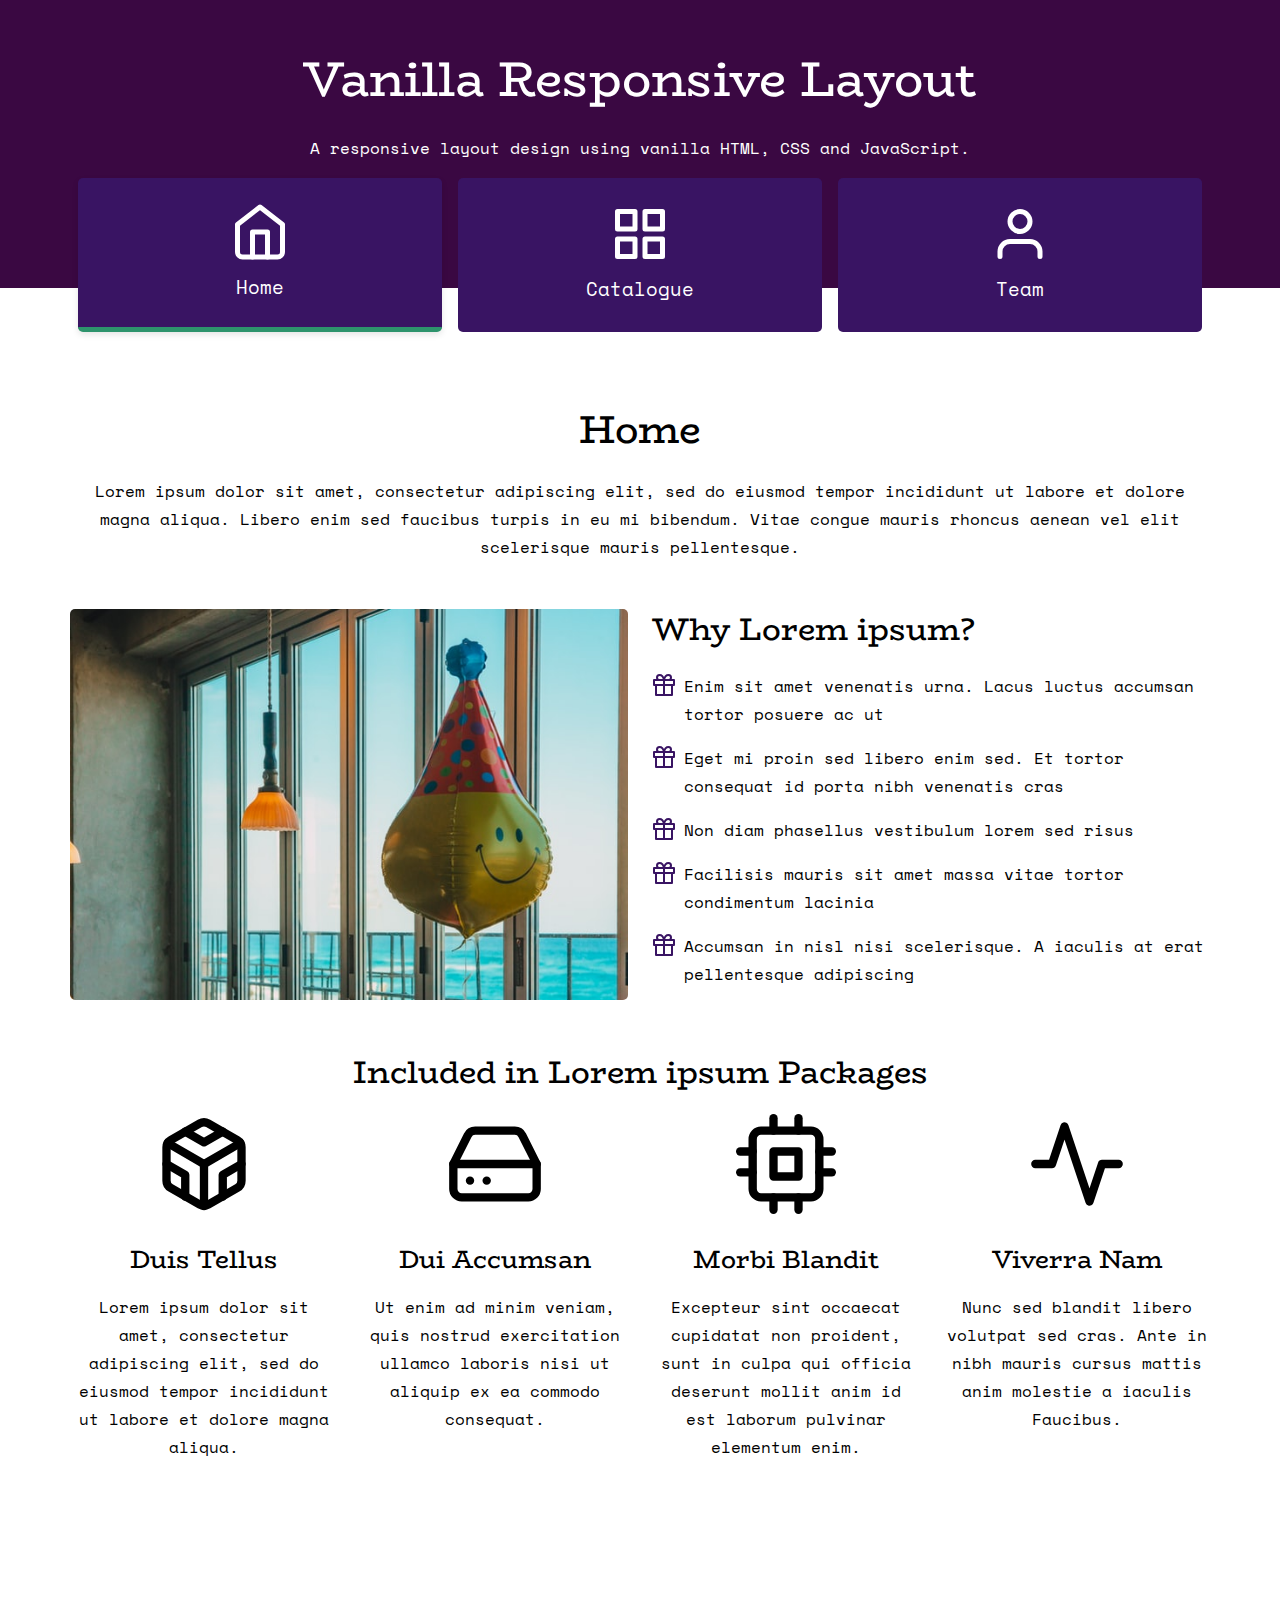
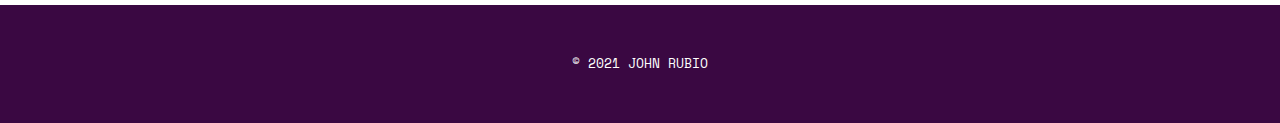
<file: index.html>
<!DOCTYPE html>
<html lang="en">
  <head>
    <meta charset="UTF-8" />
    <meta http-equiv="X-UA-Compatible" content="IE=edge" />
    <meta name="viewport" content="width=device-width, initial-scale=1.0" />
    <title>Home</title>
    <link rel="stylesheet" href="/styles/global.css" />
    <link rel="stylesheet" href="/styles/main.css" />
    <link rel="stylesheet" href="/styles/home.css" />
  </head>
  <body>
    <div class="page-container">
      <header class="header-main">
        <div class="container">
          <h1>Vanilla Responsive Layout</h1>
          <p>
            A responsive layout design using vanilla HTML, CSS and JavaScript.
          </p>
        </div>
        <nav class="nav-main container">
          <a id="btn-home" href="/" class="tab-active">
            <svg
              xmlns="http://www.w3.org/2000/svg"
              width="24"
              height="24"
              viewBox="0 0 24 24"
              fill="none"
              stroke="currentColor"
              stroke-width="2"
              stroke-linecap="round"
              stroke-linejoin="round"
              class="feather feather-home"
            >
              <path d="M3 9l9-7 9 7v11a2 2 0 0 1-2 2H5a2 2 0 0 1-2-2z"></path>
              <polyline points="9 22 9 12 15 12 15 22"></polyline>
            </svg>
            <span>Home</span>
          </a>
          <a id="btn-catalogue" href="catalogue.html">
            <svg
              xmlns="http://www.w3.org/2000/svg"
              width="24"
              height="24"
              viewBox="0 0 24 24"
              fill="none"
              stroke="currentColor"
              stroke-width="2"
              stroke-linecap="round"
              stroke-linejoin="round"
              class="feather feather-grid"
            >
              <rect x="3" y="3" width="7" height="7"></rect>
              <rect x="14" y="3" width="7" height="7"></rect>
              <rect x="14" y="14" width="7" height="7"></rect>
              <rect x="3" y="14" width="7" height="7"></rect>
            </svg>
            <span>Catalogue</span>
          </a>
          <a id="btn-team" href="team.html">
            <svg
              xmlns="http://www.w3.org/2000/svg"
              width="24"
              height="24"
              viewBox="0 0 24 24"
              fill="none"
              stroke="currentColor"
              stroke-width="2"
              stroke-linecap="round"
              stroke-linejoin="round"
              class="feather feather-user"
            >
              <path d="M20 21v-2a4 4 0 0 0-4-4H8a4 4 0 0 0-4 4v2"></path>
              <circle cx="12" cy="7" r="4"></circle>
            </svg>
            <span>Team</span>
          </a>
        </nav>
      </header>
      <!-- MAIN CONTENT -->
      <main class="container">
        <h2 class="text-center">Home</h2>
        <p class="text-center">
          Lorem ipsum dolor sit amet, consectetur adipiscing elit, sed do
          eiusmod tempor incididunt ut labore et dolore magna aliqua. Libero
          enim sed faucibus turpis in eu mi bibendum. Vitae congue mauris
          rhoncus aenean vel elit scelerisque mauris pellentesque.
        </p>

        <section class="grid-home-intro">
          <img src="/assets/smile-1.jpg" alt="Item" />
          <div>
            <h3>Why Lorem ipsum?</h3>
            <ul>
              <li>
                Enim sit amet venenatis urna. Lacus luctus accumsan tortor
                posuere ac ut
              </li>
              <li>
                Eget mi proin sed libero enim sed. Et tortor consequat id porta
                nibh venenatis cras
              </li>
              <li>Non diam phasellus vestibulum lorem sed risus</li>
              <li>
                Facilisis mauris sit amet massa vitae tortor condimentum lacinia
              </li>
              <li>
                Accumsan in nisl nisi scelerisque. A iaculis at erat
                pellentesque adipiscing
              </li>
            </ul>
          </div>
        </section>

        <section>
          <h3 class="text-center-lg">Included in Lorem ipsum Packages</h3>
          <div class="grid-home-features">
            <div class="grid-item">
              <svg
                xmlns="http://www.w3.org/2000/svg"
                width="100"
                height="100"
                viewBox="0 0 24 24"
                fill="none"
                stroke="currentColor"
                stroke-width="2"
                stroke-linecap="round"
                stroke-linejoin="round"
                class="feather feather-codesandbox"
              >
                <path
                  d="M21 16V8a2 2 0 0 0-1-1.73l-7-4a2 2 0 0 0-2 0l-7 4A2 2 0 0 0 3 8v8a2 2 0 0 0 1 1.73l7 4a2 2 0 0 0 2 0l7-4A2 2 0 0 0 21 16z"
                ></path>
                <polyline points="7.5 4.21 12 6.81 16.5 4.21"></polyline>
                <polyline points="7.5 19.79 7.5 14.6 3 12"></polyline>
                <polyline points="21 12 16.5 14.6 16.5 19.79"></polyline>
                <polyline points="3.27 6.96 12 12.01 20.73 6.96"></polyline>
                <line x1="12" y1="22.08" x2="12" y2="12"></line>
              </svg>
              <h4>Duis Tellus</h4>
              <p>
                Lorem ipsum dolor sit amet, consectetur adipiscing elit, sed do
                eiusmod tempor incididunt ut labore et dolore magna aliqua.
              </p>
            </div>
            <div class="grid-item">
              <svg
                xmlns="http://www.w3.org/2000/svg"
                width="100"
                height="100"
                viewBox="0 0 24 24"
                fill="none"
                stroke="currentColor"
                stroke-width="2"
                stroke-linecap="round"
                stroke-linejoin="round"
                class="feather feather-hard-drive"
              >
                <line x1="22" y1="12" x2="2" y2="12"></line>
                <path
                  d="M5.45 5.11L2 12v6a2 2 0 0 0 2 2h16a2 2 0 0 0 2-2v-6l-3.45-6.89A2 2 0 0 0 16.76 4H7.24a2 2 0 0 0-1.79 1.11z"
                ></path>
                <line x1="6" y1="16" x2="6.01" y2="16"></line>
                <line x1="10" y1="16" x2="10.01" y2="16"></line>
              </svg>
              <h4>Dui Accumsan</h4>
              <p>
                Ut enim ad minim veniam, quis nostrud exercitation ullamco
                laboris nisi ut aliquip ex ea commodo consequat.
              </p>
            </div>
            <div class="grid-item">
              <svg
                xmlns="http://www.w3.org/2000/svg"
                width="100"
                height="100"
                viewBox="0 0 24 24"
                fill="none"
                stroke="currentColor"
                stroke-width="2"
                stroke-linecap="round"
                stroke-linejoin="round"
                class="feather feather-cpu"
              >
                <rect x="4" y="4" width="16" height="16" rx="2" ry="2"></rect>
                <rect x="9" y="9" width="6" height="6"></rect>
                <line x1="9" y1="1" x2="9" y2="4"></line>
                <line x1="15" y1="1" x2="15" y2="4"></line>
                <line x1="9" y1="20" x2="9" y2="23"></line>
                <line x1="15" y1="20" x2="15" y2="23"></line>
                <line x1="20" y1="9" x2="23" y2="9"></line>
                <line x1="20" y1="14" x2="23" y2="14"></line>
                <line x1="1" y1="9" x2="4" y2="9"></line>
                <line x1="1" y1="14" x2="4" y2="14"></line>
              </svg>
              <h4>Morbi Blandit</h4>
              <p>
                Excepteur sint occaecat cupidatat non proident, sunt in culpa
                qui officia deserunt mollit anim id est laborum pulvinar
                elementum enim.
              </p>
            </div>
            <div class="grid-item">
              <svg
                xmlns="http://www.w3.org/2000/svg"
                width="100"
                height="100"
                viewBox="0 0 24 24"
                fill="none"
                stroke="currentColor"
                stroke-width="2"
                stroke-linecap="round"
                stroke-linejoin="round"
                class="feather feather-activity"
              >
                <polyline points="22 12 18 12 15 21 9 3 6 12 2 12"></polyline>
              </svg>
              <h4>Viverra Nam</h4>
              <p>
                Nunc sed blandit libero volutpat sed cras. Ante in nibh mauris
                cursus mattis anim molestie a iaculis Faucibus.
              </p>
            </div>
          </div>
        </section>
      </main>
      <!-- MAIN CONTENT END -->
      <footer class="footer-main">
        <p class="text_small text-center">&copy; 2021 JOHN RUBIO</p>
      </footer>
    </div>
  </body>
</html>
</file>
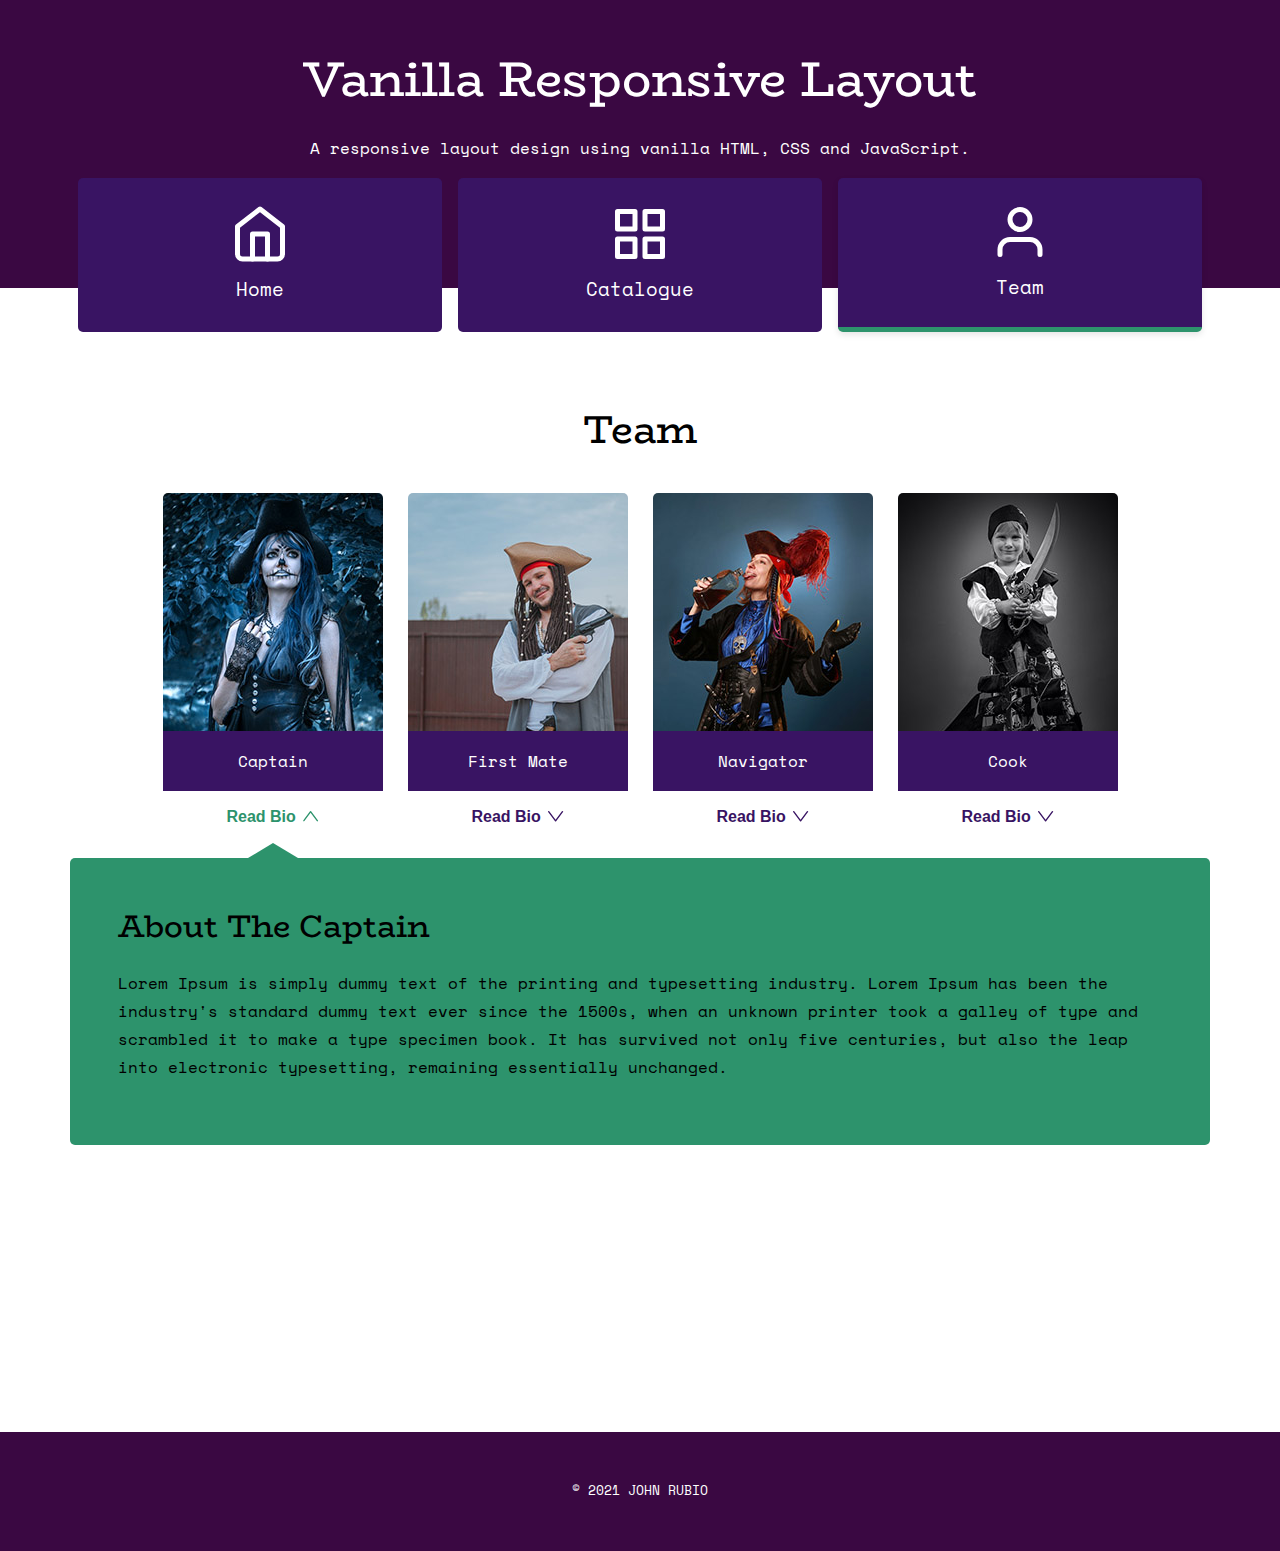
<file: team.html>
<!DOCTYPE html>
<html lang="en">
  <head>
    <meta charset="UTF-8" />
    <meta http-equiv="X-UA-Compatible" content="IE=edge" />
    <meta name="viewport" content="width=device-width, initial-scale=1.0" />
    <title>Team</title>
    <link rel="stylesheet" href="/styles/global.css" />
    <link rel="stylesheet" href="/styles/main.css" />
    <link rel="stylesheet" href="/styles/team.css" />
  </head>
  <body>
    <div class="page-container">
      <header class="header-main">
        <div class="container">
          <h1>Vanilla Responsive Layout</h1>
          <p>
            A responsive layout design using vanilla HTML, CSS and JavaScript.
          </p>
        </div>
        <nav class="nav-main container">
          <a id="btn-home" href="/">
            <svg
              xmlns="http://www.w3.org/2000/svg"
              width="24"
              height="24"
              viewBox="0 0 24 24"
              fill="none"
              stroke="currentColor"
              stroke-width="2"
              stroke-linecap="round"
              stroke-linejoin="round"
              class="feather feather-home"
            >
              <path d="M3 9l9-7 9 7v11a2 2 0 0 1-2 2H5a2 2 0 0 1-2-2z"></path>
              <polyline points="9 22 9 12 15 12 15 22"></polyline>
            </svg>
            <span>Home</span>
          </a>
          <a id="btn-catalogue" href="catalogue.html">
            <svg
              xmlns="http://www.w3.org/2000/svg"
              width="24"
              height="24"
              viewBox="0 0 24 24"
              fill="none"
              stroke="currentColor"
              stroke-width="2"
              stroke-linecap="round"
              stroke-linejoin="round"
              class="feather feather-grid"
            >
              <rect x="3" y="3" width="7" height="7"></rect>
              <rect x="14" y="3" width="7" height="7"></rect>
              <rect x="14" y="14" width="7" height="7"></rect>
              <rect x="3" y="14" width="7" height="7"></rect>
            </svg>
            <span>Catalogue</span>
          </a>
          <a id="btn-team" href="team.html" class="tab-active">
            <svg
              xmlns="http://www.w3.org/2000/svg"
              width="24"
              height="24"
              viewBox="0 0 24 24"
              fill="none"
              stroke="currentColor"
              stroke-width="2"
              stroke-linecap="round"
              stroke-linejoin="round"
              class="feather feather-user"
            >
              <path d="M20 21v-2a4 4 0 0 0-4-4H8a4 4 0 0 0-4 4v2"></path>
              <circle cx="12" cy="7" r="4"></circle>
            </svg>
            <span>Team</span>
          </a>
        </nav>
      </header>
      <!-- MAIN CONTENT -->
      <main>
        <div class="container">
          <h2 class="text-center">Team</h2>

          <div class="grid-team">
            <div id="captain" class="item-team active-team">
              <figure>
                <img
                  src="/assets/captain.jpg"
                  alt="Captain"
                  height="290"
                  width="220"
                />
                <figcaption>Captain</figcaption>
              </figure>
              <button type="button" data-team="captain">
                Read Bio
                <span class="icon-chevron">
                  <svg
                    xmlns="http://www.w3.org/2000/svg"
                    width="15.161"
                    height="10.61"
                    viewBox="0 0 15.161 10.61"
                  >
                    <path
                      id="Path_3"
                      data-name="Path 3"
                      d="M-150.513,657.341a.682.682,0,0,0,.55-.275l6.893-9.238a.685.685,0,0,0-.137-.96.685.685,0,0,0-.413-.138.683.683,0,0,0-.55.274l-6.343,8.507-6.346-8.5a.686.686,0,0,0-.96-.137.686.686,0,0,0-.137.96l6.895,9.227A.682.682,0,0,0-150.513,657.341Z"
                      transform="translate(158.094 -646.731)"
                    />
                  </svg>
                </span>
              </button>
            </div>

            <div id="first-mate" class="item-team">
              <figure>
                <img
                  src="/assets/first-mate.jpg"
                  alt="First Mate"
                  height="290"
                  width="220"
                />
                <figcaption>First Mate</figcaption>
              </figure>
              <button type="button" data-team="first-mate">
                Read Bio
                <span class="icon-chevron">
                  <svg
                    xmlns="http://www.w3.org/2000/svg"
                    width="15.161"
                    height="10.61"
                    viewBox="0 0 15.161 10.61"
                  >
                    <path
                      id="Path_3"
                      data-name="Path 3"
                      d="M-150.513,657.341a.682.682,0,0,0,.55-.275l6.893-9.238a.685.685,0,0,0-.137-.96.685.685,0,0,0-.413-.138.683.683,0,0,0-.55.274l-6.343,8.507-6.346-8.5a.686.686,0,0,0-.96-.137.686.686,0,0,0-.137.96l6.895,9.227A.682.682,0,0,0-150.513,657.341Z"
                      transform="translate(158.094 -646.731)"
                    />
                  </svg>
                </span>
              </button>
            </div>

            <div id="navigator" class="item-team">
              <figure>
                <img
                  src="/assets/navigator.jpg"
                  alt="Navigator"
                  height="290"
                  width="220"
                />
                <figcaption>Navigator</figcaption>
              </figure>
              <button type="button" data-team="navigator">
                Read Bio
                <span class="icon-chevron">
                  <svg
                    xmlns="http://www.w3.org/2000/svg"
                    width="15.161"
                    height="10.61"
                    viewBox="0 0 15.161 10.61"
                  >
                    <path
                      id="Path_3"
                      data-name="Path 3"
                      d="M-150.513,657.341a.682.682,0,0,0,.55-.275l6.893-9.238a.685.685,0,0,0-.137-.96.685.685,0,0,0-.413-.138.683.683,0,0,0-.55.274l-6.343,8.507-6.346-8.5a.686.686,0,0,0-.96-.137.686.686,0,0,0-.137.96l6.895,9.227A.682.682,0,0,0-150.513,657.341Z"
                      transform="translate(158.094 -646.731)"
                    />
                  </svg>
                </span>
              </button>
            </div>

            <div id="cook" class="item-team">
              <figure>
                <img
                  src="/assets/cook.jpg"
                  alt="Cook"
                  height="290"
                  width="220"
                />
                <figcaption>Cook</figcaption>
              </figure>
              <button type="button" data-team="cook">
                Read Bio
                <span class="icon-chevron">
                  <svg
                    xmlns="http://www.w3.org/2000/svg"
                    width="15.161"
                    height="10.61"
                    viewBox="0 0 15.161 10.61"
                  >
                    <path
                      id="Path_3"
                      data-name="Path 3"
                      d="M-150.513,657.341a.682.682,0,0,0,.55-.275l6.893-9.238a.685.685,0,0,0-.137-.96.685.685,0,0,0-.413-.138.683.683,0,0,0-.55.274l-6.343,8.507-6.346-8.5a.686.686,0,0,0-.96-.137.686.686,0,0,0-.137.96l6.895,9.227A.682.682,0,0,0-150.513,657.341Z"
                      transform="translate(158.094 -646.731)"
                    />
                  </svg>
                </span>
              </button>
            </div>
          </div>

          <div class="descriptions-team-container">
            <div id="box-captain" class="description-team">
              <h3>About The Captain</h3>
              <p>
                Lorem Ipsum is simply dummy text of the printing and typesetting
                industry. Lorem Ipsum has been the industry's standard dummy
                text ever since the 1500s, when an unknown printer took a galley
                of type and scrambled it to make a type specimen book. It has
                survived not only five centuries, but also the leap into
                electronic typesetting, remaining essentially unchanged.
              </p>
            </div>

            <div id="box-first-mate" class="description-team hidden">
              <h3>About The First Mate</h3>
              <p>
                It is a long established fact that a reader will be distracted
                by the readable content of a page when looking at its layout.
                The point of using Lorem Ipsum is that it has a more-or-less
                normal distribution of letters, as opposed to using 'Content
                here, content here', making it look like readable English.
              </p>
            </div>

            <div id="box-navigator" class="description-team hidden">
              <h3>About The Navigator</h3>
              <p>
                Contrary to popular belief, Lorem Ipsum is not simply random
                text. It has roots in a piece of classical Latin literature from
                45 BC, making it over 2000 years old. Richard McClintock, a
                Latin professor at Hampden-Sydney College in Virginia, looked up
                one of the more obscure Latin words, consectetur, from a Lorem
                Ipsum passage, and going through the cites of the word in
                classical literature.
              </p>
            </div>

            <div id="box-cook" class="description-team hidden">
              <h3>About The Cook</h3>
              <p>
                There are many variations of passages of Lorem Ipsum available,
                but the majority have suffered alteration in some form, by
                injected humour, or randomised words which don't look even
                slightly believable. If you are going to use a passage of Lorem
                Ipsum, you need to be sure there isn't anything embarrassing
                hidden in the middle of text.
              </p>
            </div>

            <button type="button" aria-label="close" class="close-modal">
              &#9587;
            </button>
          </div>
        </div>
      </main>
      <!-- MAIN CONTENT END -->
      <footer class="footer-main">
        <p class="text_small text-center">&copy; 2021 JOHN RUBIO</p>
      </footer>
    </div>

    <script src="scripts/team.js"></script>
  </body>
</html>
</file>
<file: styles/global.css>
@import url('https://fonts.googleapis.com/css?family=BioRhyme:400|Space+Mono:400&display=swap');

:root {
  --main: #3a0842;
  --secondary: #391463;
  --highlight: #2d936c;
  --white: #ffffff;
  --black: #000000;
  --borderRadius: 5px;
}

body {
  margin: 0;
  font-family: 'Space Mono', monospace;
  font-weight: 400;
  line-height: 1.75;
}

main {
  min-height: 100vh;
}

button {
  cursor: pointer;
}

figure {
  display: block;
  margin: 0;
}

figcaption {
  display: block;
}

img {
  border-radius: var(--borderRadius);
}

p {
  margin-bottom: 1rem;
}

h1,
h2,
h3,
h4,
h5 {
  margin: 3rem 0 1.38rem;
  font-family: 'BioRhyme', serif;
  font-weight: 400;
  line-height: 1.3;
}

h1 {
  margin-top: 0;
  font-size: 3.052rem;
}

h2 {
  font-size: 2.441rem;
}

h3 {
  font-size: 1.953rem;
}

h4 {
  font-size: 1.563rem;
}

h5 {
  font-size: 1.25rem;
}

small,
.text_small {
  font-size: 0.8rem;
}

.container {
  width: 100%;
  margin: 0 auto;
  max-width: 95%;
}

.text-center {
  text-align: center;
}

@media screen and (min-width: 576px) {
  .container {
    max-width: 540px;
  }
}
@media screen and (min-width: 768px) {
  .container {
    max-width: 720px;
  }
}
@media screen and (min-width: 992px) {
  .container {
    max-width: 960px;
  }
}
@media screen and (min-width: 1200px) {
  .container {
    max-width: 1140px;
  }
}
@media screen and (min-width: 1400px) {
  .container {
    max-width: 1320px;
  }
}
</file>
<file: styles/main.css>
.header-main {
  color: var(--white);
  background: linear-gradient(0, rgba(0, 0, 0, 0) 39%, var(--main) 0%);
  text-align: center;
  padding: 3rem 0 0;
}

.nav-main {
  display: flex;
  flex-direction: column;
  justify-content: center;
}

.nav-main a {
  color: var(--white);
  background: var(--secondary);
  display: flex;
  align-items: center;
  margin: 0.5rem 0;
  border-radius: var(--borderRadius);
  text-decoration: none;
  font-size: 1.2rem;
  justify-content: center;
  padding: 1.5rem 0;
}

.nav-main a span {
  padding: 0 0.5rem;
}

.nav-main a.tab-active {
  box-shadow: 0px 3px 6px rgba(0, 0, 0, 0.1);
  border-bottom: 5px solid var(--highlight);
}
.nav-main a:hover {
  background: var(--highlight);
  transition: background-color 0.2s;
}

@media screen and (min-width: 768px) {
  .header-main {
    background: linear-gradient(0, rgba(0, 0, 0, 0) 19%, var(--main) 0%);
    padding-bottom: 1.5rem;
  }
  .nav-main {
    flex-direction: row;
  }
  .nav-main a {
    margin: 0 0.5rem;
    flex: 1;
    flex-direction: column;
  }
  .nav-main svg {
    width: 60px;
    height: 60px;
    margin-bottom: 0.5rem;
  }
}

.footer-main {
  padding: 3rem 0;
  background: var(--main);
  margin-top: 8rem;
}

.footer-main p {
  color: var(--white);
  margin: 0;
}
</file>
<file: styles/home.css>
.grid-home-intro {
  display: grid;
  grid-template-columns: 1fr;
  gap: 1.5rem;
  margin-top: 3rem;
}

.grid-home-intro h3 {
  margin-top: 0;
}

.grid-home-intro img {
  width: 100%;
}

.grid-home-intro ul {
  list-style: none;
  padding: 0;
}

.grid-home-intro li {
  background-image: url(/assets/gift.svg);
  background-repeat: no-repeat;
  background-position: top 1px left 0;
  padding-left: 2rem;
  margin-bottom: 1rem;
}

.grid-home-features {
  display: grid;
  grid-template-columns: 1fr;
  gap: 1.5rem;
}

.grid-item {
  display: grid;
  grid-template-rows: 130px auto 1fr;
}

.grid-item img {
  max-height: 100%;
}

.grid-item h4 {
  margin: 0;
}

@media screen and (min-width: 768px) {
  .grid-home-features {
    grid-template-columns: repeat(2, 1fr);
  }
}

@media screen and (min-width: 992px) {
  .grid-home-intro {
    grid-template-columns: 1fr 1fr;
    align-items: center;
  }
  .text-center-lg {
    text-align: center;
  }
  .grid-item {
    justify-items: center;
    text-align: center;
  }
}

@media screen and (min-width: 1200px) {
  .grid-home-intro {
    align-items: start;
  }
  .grid-home-features {
    grid-template-columns: repeat(4, 1fr);
  }
}
</file>
<file: styles/team.css>
.grid-team {
  display: grid;
  grid-template-columns: 1fr;
  justify-items: center;
  grid-gap: 2rem;
}

.grid-team figure {
  position: relative;
  margin-top: 1rem;
  margin-bottom: 1rem;
}

.grid-team figcaption {
  background: var(--secondary);
  color: var(--white);
  position: absolute;
  width: 100%;
  bottom: 0;
  text-align: center;
  padding: 1rem 0;
}

.grid-team img {
  border-bottom-right-radius: 0;
  border-bottom-left-radius: 0;
}

.grid-team .item-team button {
  background: none;
  color: var(--secondary);
  margin: 0 auto 1rem;
  display: block;
  border: none;
  font-size: 1rem;
  font-weight: bold;
}

.grid-team .item-team .icon-chevron {
  margin-left: 0.2rem;
}

.grid-team .item-team .less {
  display: none;
}

.descriptions-team-container h3 {
  margin-top: 0;
}

.description-team {
  background: var(--highlight);
  border-radius: 5px;
  padding: 2rem;
}

.icon-chevron svg path {
  fill: var(--secondary);
}

.descriptions-team-container {
  position: fixed;
  top: 0;
  left: 0;
  right: 0;
  bottom: 0;
  display: flex;
  padding: 1rem;
  background: rgba(0, 0, 0, 0.6);
}

.hidden {
  display: none;
}

.close-modal {
  position: absolute;
  top: 0;
  right: 0;
  padding: 2rem 3rem;
  background: none;
  border: none;
  color: var(--black);
  font-size: 1rem;
}

@media screen and (min-width: 576px) {
  .grid-team {
    grid-template-columns: repeat(2, 1fr);
    grid-gap: 2rem 3rem;
  }
}

@media screen and (min-width: 992px) {
  .grid-team {
    grid-template-columns: repeat(4, 1fr);
    grid-gap: 0rem;
  }

  .active-team.item-team button {
    color: var(--highlight);
  }
  .active-team.item-team .icon-chevron svg {
    transform: rotate(180deg);
  }
  .active-team.item-team .icon-chevron svg path {
    fill: var(--highlight);
  }
  .active-team.item-team::after {
    content: '';
    height: 0;
    width: 0;
    border-left: 25px solid rgba(0, 0, 0, 0);
    border-right: 25px solid rgba(0, 0, 0, 0);
    border-bottom: 15px solid var(--highlight);
    display: block;
    margin: 8px auto 0;
  }

  .descriptions-team-container {
    position: static;
    display: block;
    padding: 0;
    background: none;
  }
  .close-modal {
    display: none;
  }
  .description-team {
    padding: 3rem;
  }
}

@media screen and (min-width: 1200px) {
  .grid-team {
    margin: 0 5rem;
  }
}
</file>
